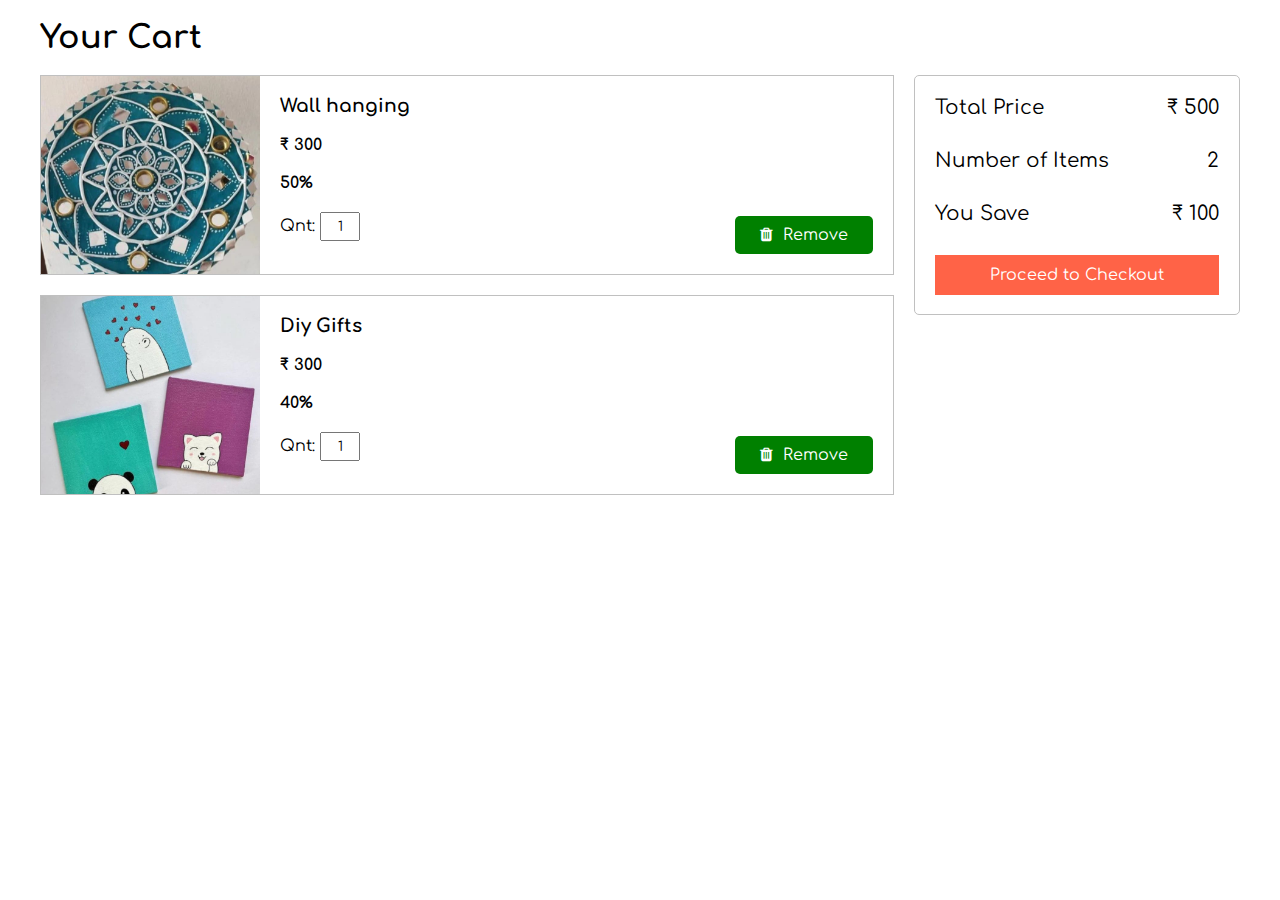
<file: cart.html>
<!DOCTYPE html>

<html>

<head>

	<title>your Cart</title>

	<link rel="stylesheet" type="text/css" href="cart.css">

	<link rel="stylesheet" type="text/css" href="https://stackpath.bootstrapcdn.com/font-awesome/4.7.0/css/font-awesome.min.css">

</head>

<body>



<div class="container">

	<h1>Your Cart</h1>

	<div class="cart">

		<div class="products">

			<div class="product">

				<img src="wall1.jpeg">

				<div class="product-info">

					<h3 class="product-name">Wall hanging</h3>

					<h4 class="product-price">₹ 300</h4>

					<h4 class="product-offer">50%</h4>

					<p class="product-quantity">Qnt: <input value="1" name="">

					<p class="product-remove">

						<i class="fa fa-trash" aria-hidden="true"></i>

						<span class="remove">Remove</span>

					</p>

				</div>

			</div>

			<div class="product">

				<img src="gift.jpeg">

				<div class="product-info">

					<h3 class="product-name">Diy Gifts</h3>

					<h4 class="product-price">₹ 300</h4>

					<h4 class="product-offer">40%</h4>

					<p class="product-quantity">Qnt: <input value="1" name="">

					<p class="product-remove">

						<i class="fa fa-trash" aria-hidden="true"></i>

						<span class="remove">Remove</span>

					</p>

				</div>

			</div>

		</div>

		<div class="cart-total">

			<p>

				<span>Total Price</span>

				<span>₹ 500</span>

			</p>

			<p>

				<span>Number of Items</span>

				<span>2</span>

			</p>

			<p>

				<span>You Save</span>

				<span>₹ 100</span>

			</p>

			<a href="payment.html">Proceed to Checkout</a>

		</div>

	</div>

</div>



</body>


</html>
</file>
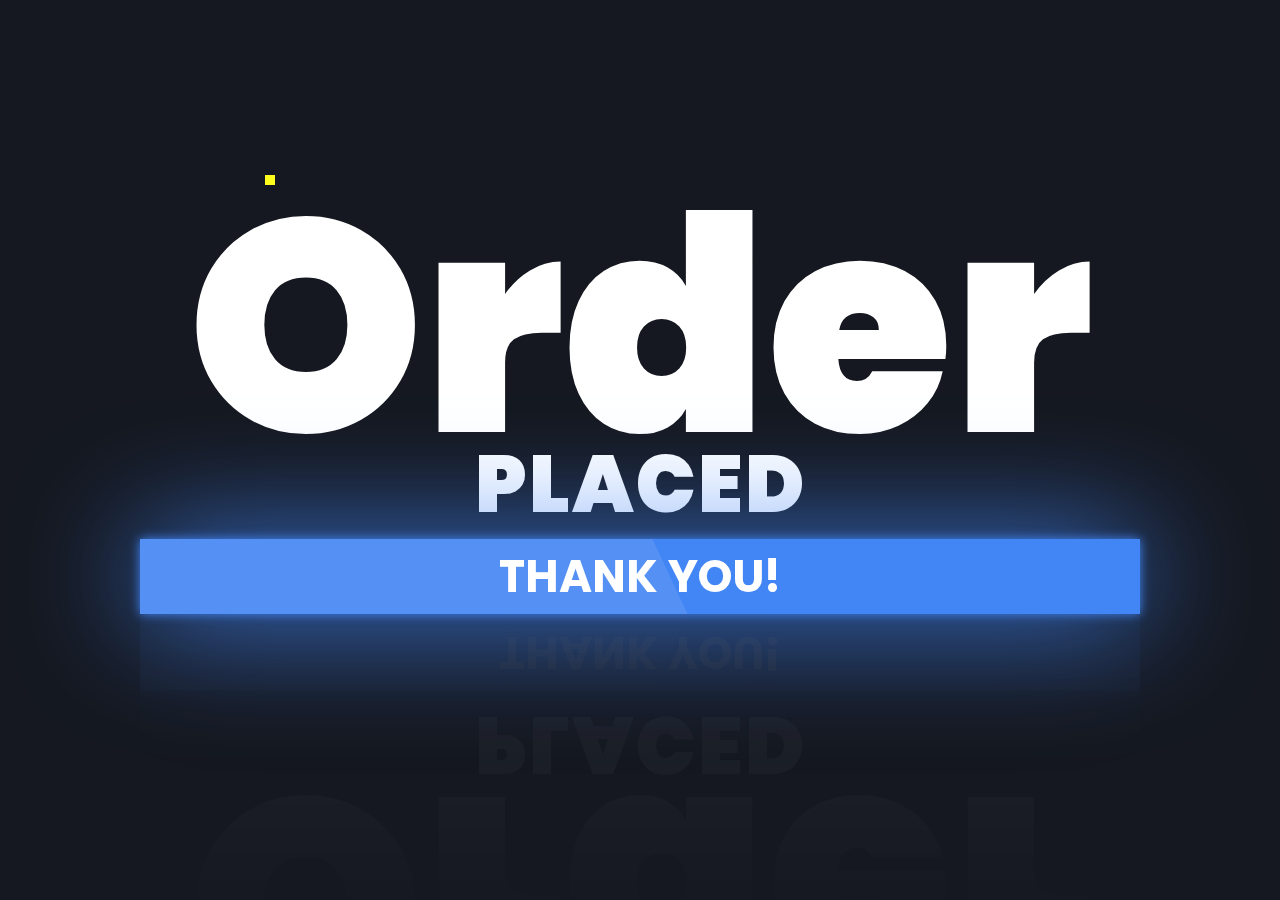
<file: thanks.html>
<!DOCTYPE html>
<html lang="en" dir="ltr">
	<head>
		<meta charset="utf-8">
		<title>10K Subscribers Special | With Circle Burst Animation</title>
		<link rel="stylesheet" href="thanks.css">
	</head>
	<body>

		<div class="text-container">
			<h1>Order<br><span>Placed</span></h1>
			<div class="animated-text">
				<h2>Thank you!</h2>
				<h2>OBRIGADO!</h2>
				<h2>धन्यवाद!</h2>
				<h2>Terima kasih!</h2>
				<h2>ස්තුතියි!</h2>
				<h2>Gracias!</h2>
			</div>
		</div>
		<div class="animation-container">
			<div class="burst">
				<div class="line"></div>
				<div class="line"></div>
				<div class="line"></div>
				<div class="line"></div>
				<div class="line"></div>
				<div class="line"></div>
				<div class="line"></div>
				<div class="line"></div>
			</div>
		</div>

		<script type="text/javascript">
		function createBurst(){
			let animContainer = document.querySelector('.animation-container');
			let burst = document.querySelector('.burst');

			burst.style.top = Math.random() * 550 + 'px';
			burst.style.left = Math.random() * 750 + 'px';

			let burstClone = burst.cloneNode(true);
			animContainer.appendChild(burstClone);

			setTimeout(() => {
				burstClone.remove();
			}, 20000);
		}
		setInterval(createBurst, 2000);
		</script>

	</body>
</html>
</file>
<file: cart.css>
@import url('https://fonts.googleapis.com/css2?family=Comfortaa&display=swap');

*{

	font-family: 'Comfortaa', cursive;

	margin: 0;

	padding: 0;

	box-sizing: border-box;


}

.container{

	max-width: 1200px;

	margin: 0 auto;
	background-image: none;

}

.container > h1{

	padding: 20px 0;

}

.cart{

	display: flex;

}

.products{

	flex: 0.75;

}

.product{

	display: flex;

	width: 100%;

	height: 200px;

	overflow: hidden;

	border: 1px solid silver;

	margin-bottom: 20px;

}

.product:hover{

	border: none;

	box-shadow: 2px 2px 4px rgba(0,0,0,0.2);

	transform: scale(1.01);

}

.product > img{

	width: 300px;

	height: 200px;

	object-fit: cover;

}

.product > img:hover{

	transform: scale(1.04);

}

.product-info{

	padding: 20px;

	width: 100%;

	position: relative;

}

.product-name, .product-price, .product-offer{

	margin-bottom: 20px;

}

.product-remove{

	position: absolute;

	bottom: 20px;

	right: 20px;

	padding: 10px 25px;

	background-color: green;

	color: white;

	cursor: pointer;

	border-radius: 5px;

}

.product-remove:hover{

	background-color: white;

	color: green;

	font-weight: 600;

	border: 1px solid green;

}

.product-quantity > input{

	width: 40px;

	padding: 5px;

	text-align: center;

}

.fa{

	margin-right: 5px;

}

.cart-total{

	flex: 0.25;

	margin-left: 20px;

	padding: 20px;

	height: 240px;

	border: 1px solid silver;

	border-radius: 5px;

}

.cart-total p{

	display: flex;

	justify-content: space-between;

	margin-bottom: 30px;

	font-size: 20px;

}

.cart-total a{

	display: block;

	text-align: center;

	height: 40px;

	line-height: 40px;

	background-color: tomato;

	color: white;

	text-decoration: none;

}

.cart-total a:hover{

	background-color: red;

}

@media screen and (max-width: 700px){

	.remove{

		display: none;

	}

	.product{

		height: 150px;

	}

	.product > img{

		height: 150px;

		width: 200px;

	}

	.product-name, .product-price, .product-offer{

		margin-bottom: 10px;

	}

}

@media screen and (max-width: 900px){

	.cart{

		flex-direction: column;

	}

	.cart-total{

		margin-left: 0;

		margin-bottom: 20px;

	}

}

@media screen and (max-width: 1220px){

	.container{

		max-width: 95%;

	}

}
</file>
<file: thanks.css>
@import url('https://fonts.googleapis.com/css2?family=Poppins:wght@100;200;300;400;500;600;700;800;900&display=swap');

*{
	margin: 0;
	padding: 0;
	font-family: "Poppins", sans-serif;
}

body{
	height: 100vh;
	display: flex;
	justify-content: center;
	align-items: center;
	flex-direction: column;
	background: #151820;
	overflow: hidden;
}

.text-container h1{
	color: #fff;
	font-size: 300px;
	font-weight: 900;
	text-align: center;
	line-height: 80px;
}

.text-container h1 span{
	font-size: 80px;
	text-transform: uppercase;
	letter-spacing: 2px;
}

.text-container .animated-text{
	position: relative;
	background: #4285F4;
	margin-top: 15px;
	width: 1000px;
	height: 75px;
	box-shadow: 0 0 10px #4285F4,
	            0 0 120px #4285F4;
	overflow: hidden;
}

.text-container .animated-text:before{
	content: '';
	background: rgba(255, 255, 255, 0.1);
	position: absolute;
	width: 55%;
	height: 100%;
	transform: skew(25deg) translateX(-20px);
}

.text-container .animated-text h2{
	color: #fff;
	font-size: 45px;
	text-transform: uppercase;
	text-align: center;
	line-height: 75px;
}

.text-container .animated-text h2:nth-child(1){
	animation: text-move 22s infinite;
}

@keyframes text-move{
	0%{
		margin-top: 0;
	}
	10%{
		margin-top: -75px;
	}
	20%{
		margin-top: -150px;
	}
	30%{
		margin-top: -225px;
	}
	40%{
		margin-top: -300px;
	}
	50%{
		margin-top: -375px;
	}
	60%{
		margin-top: -300px;
	}
	70%{
		margin-top: -225px;
	}
	80%{
		margin-top: -150px;
	}
	90%{
		margin-top: -75px;
	}
	100%{
		margin-top: 0;
	}
}

.text-container{
	-webkit-box-reflect: below 1px linear-gradient(transparent, rgba(255, 255, 255, 0.05));
}

/* circle burst animation */

.animation-container{
	z-index: 999;
	position: absolute;
	width: 750px;
	height: 550px;
}

.burst{
	position: absolute;
}

.burst .line{
	position: absolute;
	background: #fff;
	width: 10px;
	height: 10px;
}

.burst .line:nth-child(1){
	background: #ea4335;
	animation: move01 2s linear infinite;
}

@keyframes move01{
	0%{
		transform: translate(0, 0);
		opacity: 0;
	}
	50%{
		transform: translate(0, -90px);
		opacity: 1;
	}
	100%{
		transform: translate(0, -140px);
		opacity: 0;
	}
}

.burst .line:nth-child(2){
	background: #34a853;
	animation: move02 2s linear infinite;
}

@keyframes move02{
	0%{
		transform: rotate(45deg) translate(0, 0);
		opacity: 0;
	}
	50%{
		transform: rotate(45deg) translate(0, -90px);
		opacity: 1;
	}
	100%{
		transform: rotate(45deg) translate(0, -140px);
		opacity: 0;
	}
}

.burst .line:nth-child(3){
	background: #4285f4;
	animation: move03 2s linear infinite;
}

@keyframes move03{
	0%{
		transform: rotate(90deg) translate(0, 0);
		opacity: 0;
	}
	50%{
		transform: rotate(90deg) translate(0, -90px);
		opacity: 1;
	}
	100%{
		transform: rotate(90deg) translate(0, -140px);
		opacity: 0;
	}
}

.burst .line:nth-child(4){
	background: #fbbc05;
	animation: move04 2s linear infinite;
}

@keyframes move04{
	0%{
		transform: rotate(135deg) translate(0, 0);
		opacity: 0;
	}
	50%{
		transform: rotate(135deg) translate(0, -90px);
		opacity: 1;
	}
	100%{
		transform: rotate(135deg) translate(0, -140px);
		opacity: 0;
	}
}

.burst .line:nth-child(5){
	background: #DC18B9;
	animation: move05 2s linear infinite;
}

@keyframes move05{
	0%{
		transform: rotate(180deg) translate(0, 0);
		opacity: 0;
	}
	50%{
		transform: rotate(180deg) translate(0, -90px);
		opacity: 1;
	}
	100%{
		transform: rotate(180deg) translate(0, -140px);
		opacity: 0;
	}
}

.burst .line:nth-child(6){
	background: #FF5A00;
	animation: move06 2s linear infinite;
}

@keyframes move06{
	0%{
		transform: rotate(225deg) translate(0, 0);
		opacity: 0;
	}
	50%{
		transform: rotate(225deg) translate(0, -90px);
		opacity: 1;
	}
	100%{
		transform: rotate(225deg) translate(0, -140px);
		opacity: 0;
	}
}

.burst .line:nth-child(7){
	background: #8621F8;
	animation: move07 2s linear infinite;
}

@keyframes move07{
	0%{
		transform: rotate(270deg) translate(0, 0);
		opacity: 0;
	}
	50%{
		transform: rotate(270deg) translate(0, -90px);
		opacity: 1;
	}
	100%{
		transform: rotate(270deg) translate(0, -140px);
		opacity: 0;
	}
}

.burst .line:nth-child(8){
	background: #FFFF1B;
	animation: move08 2s linear infinite;
}

@keyframes move08{
	0%{
		transform: rotate(315deg) translate(0, 0);
		opacity: 0;
	}
	50%{
		transform: rotate(315deg) translate(0, -90px);
		opacity: 1;
	}
	100%{
		transform: rotate(315deg) translate(0, -140px);
		opacity: 0;
	}
}
</file>
